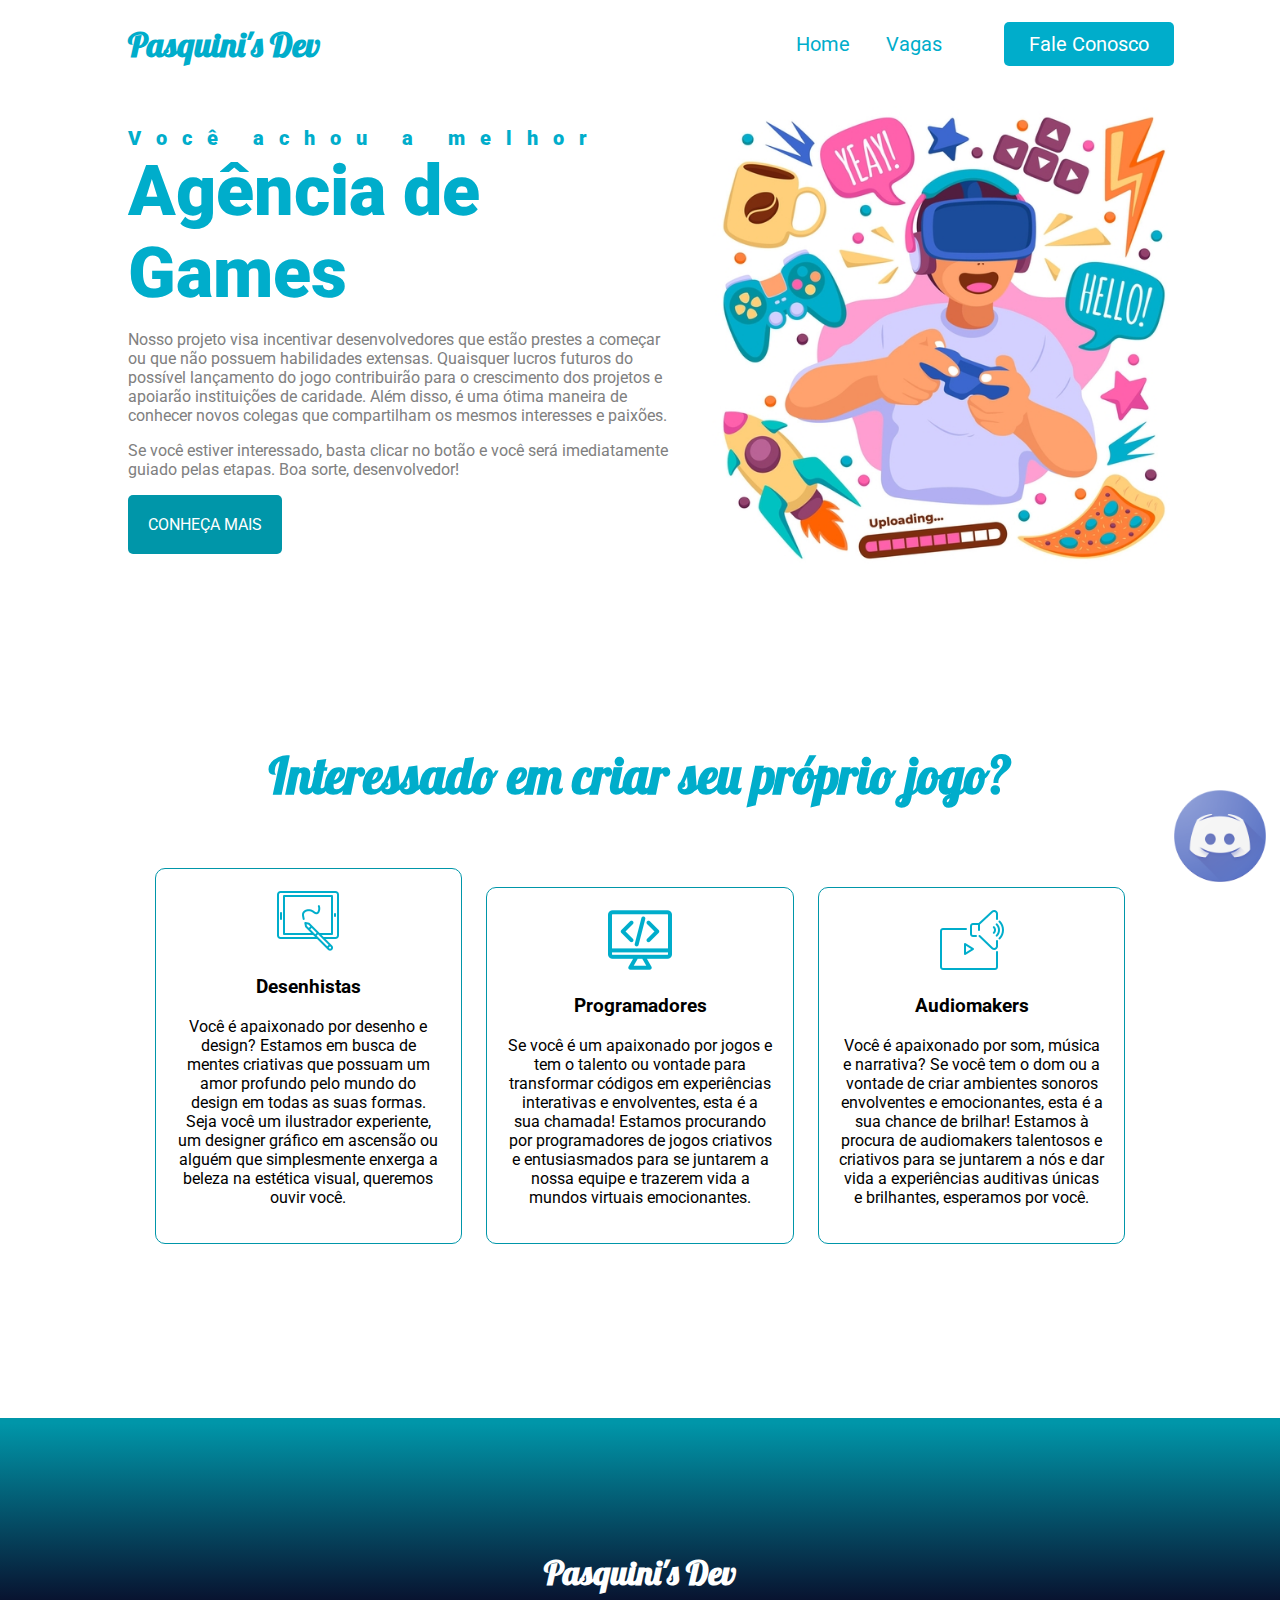
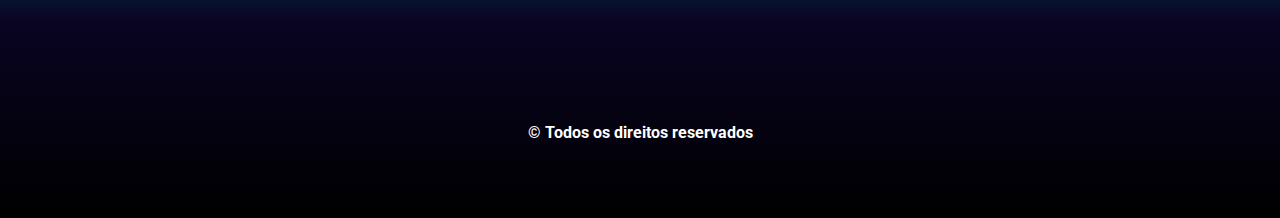
<file: index.html>
<!DOCTYPE html>
<html lang="pt-br">
  <head>
    <meta charset="UTF-8" />
    <meta name="viewport" content="width=device-width, initial-scale=1.0" />
    <meta
      name="description"
      content="Site focado em novos desenvolvedores de games"
    />
    <link rel="stylesheet" href="css/estilo.css" />
    <link rel="stylesheet" href="css/responsivo.css" />
    <meta
      name="keywords"
      content="Jogos, Games, Desenvolvimento, Design, Lore, Criação, Comunidade"
    />
    <title>Pasquini's Dev</title>
  </head>
  <body>
    <nav class="navbar">
      <div class="logo">
        <h1>Pasquini's Dev</h1>
      </div>
      <div class="menu">
        <a href="#">Home</a>
        <a href="#cards">Vagas</a>
        <a
          id="botao"
          target="_blank"
          href="https://api.whatsapp.com/send?phone=5519995296233&text=Peguei%20seu%20n%C3%BAmero%20no%20site,%20e%20gostaria%20de%20saber%20mais%20sobre%20o%20projeto%20de%20games!"
          >Fale Conosco</a
        >
      </div>
    </nav>
    <header class="header">
      <div class="headline">
        <h2 style="letter-spacing: 15px">Você achou a melhor</h2>
        <h2 style="font-size: 70px">Agência de Games</h2>
        <p>
          Nosso projeto visa incentivar desenvolvedores que estão prestes a
          começar ou que não possuem habilidades extensas. Quaisquer lucros
          futuros do possível lançamento do jogo contribuirão para o crescimento
          dos projetos e apoiarão instituições de caridade. Além disso, é uma
          ótima maneira de conhecer novos colegas que compartilham os mesmos
          interesses e paixões.
        </p>
        <p>
          Se você estiver interessado, basta clicar no botão e você será
          imediatamente guiado pelas etapas. Boa sorte, desenvolvedor!
        </p>
        <a href="https://api.whatsapp.com/send?phone=5519995296233&text=Peguei%20seu%20n%C3%BAmero%20no%20site,%20e%20gostaria%20de%20saber%20mais%20sobre%20o%20projeto%20de%20games!"" class="contact-btn">Conheça mais</a>
      </div>
      <div class="img-headline">
        <img src="img/games.jpg" />
      </div>
    </header>
    <section id="cards">
      <h2>Interessado em criar seu próprio jogo?</h2>
      <div  class="servicos">
        <div class="card">
          <img src="img/desenho.png" />
          <div class="card-text">
            <h3 class="card-tittle">Desenhistas</h3>
            <p>
              Você é apaixonado por desenho e design? Estamos em busca de mentes
              criativas que possuam um amor profundo pelo mundo do
              design em todas as suas formas. Seja você um ilustrador
              experiente, um designer gráfico em ascensão ou alguém que
              simplesmente enxerga a beleza na estética visual, queremos ouvir
              você.
            </p>
          </div>
          <div class="hidden-text">
            <h3 class="card-tittle">Desenhistas</h3>
            <p>
              Se você tem uma afinidade por cores, formas, linhas e composições,
              esta é a oportunidade perfeita para se conectar com outros
              entusiastas e compartilhar sua paixão. Nossa comunidade está à
              procura de pessoas que possam trazer uma perspectiva única e
              criativa para conversas sobre desenho e design. Seja você um
              amador curioso ou um profissional experiente, todos são bem-vindos
              para contribuir e inspirar-se mutuamente.
            </p>
          </div>
        </div>
        <div class="card">
          <img src="img/programacao.png" />
          <div class="card-text">
            <h3 class="card-tittle">Programadores</h3>
            <p>
              Se você é um apaixonado por jogos e tem o talento ou vontade para
              transformar códigos em experiências interativas e envolventes,
              esta é a sua chamada! Estamos procurando por programadores de
              jogos criativos e entusiasmados para se juntarem a nossa equipe e
              trazerem vida a mundos virtuais emocionantes.
            </p>
          </div>
          <div class="hidden-text">
            <h3 class="card-tittle">Programadores</h3>
            <p>
              Se você tem uma profunda paixão por linguagens de programação, um
              interesse ardente em mecânicas de jogos e o desejo de criar algo
              que cativará jogadores de todo o mundo, você é exatamente quem
              estamos procurando. Nossa equipe busca programadores de jogos que
              possam contribuir com suas ideias inovadoras e paixão
              pela criação de experiências interativas, todos são bem-vindos
              para contribuir e inspirar-se mutuamente.
            </p>
          </div>
        </div>
        <div class="card">
          <img src="img/audio.png" />
          <div class="card-text">
            <h3 class="card-tittle">Audiomakers</h3>
            <p>
              Você é apaixonado por som, música e narrativa? Se você tem o dom
              ou a vontade de criar ambientes sonoros envolventes e
              emocionantes, esta é a sua chance de brilhar! Estamos à procura de
              audiomakers talentosos e criativos para se juntarem a nós e dar
              vida a experiências auditivas únicas e brilhantes, esperamos por você.
            </p>
          </div>
          <div class="hidden-text">
            <h3 class="card-tittle" >Audiomakers</h3>
            <p>
              Se você entende a magia por trás das trilhas sonoras cativantes,
              dos efeitos sonoros que dão vida a histórias e das paisagens
              sonoras que transformam mundos, você é o audiomaker que estamos
              buscando. Nossa equipe está à procura de indivíduos apaixonados
              por som que possam adicionar uma dimensão emocional e autêntica
              aos projetos que criamos, Seja você um amador curioso ou um
              profissional experiente, todos são bem-vindos para contribuir e
              inspirar-se mutuamente.
            </p>
          </div>
        </div>
      </div>
    </section>
    <footer>
      <div class="logo-rodape">
        <h2 class="agencia">Pasquini's Dev</h2>
      </div>

      <b style="color: white">© Todos os direitos reservados</b>
    </footer>
    <a
      class="whats"
      target="_blank"
      href="https://discord.gg/yKQ4Y99R"
      ><img src="img/discord.png"
    /></a>
  </body>
</html>
</file>
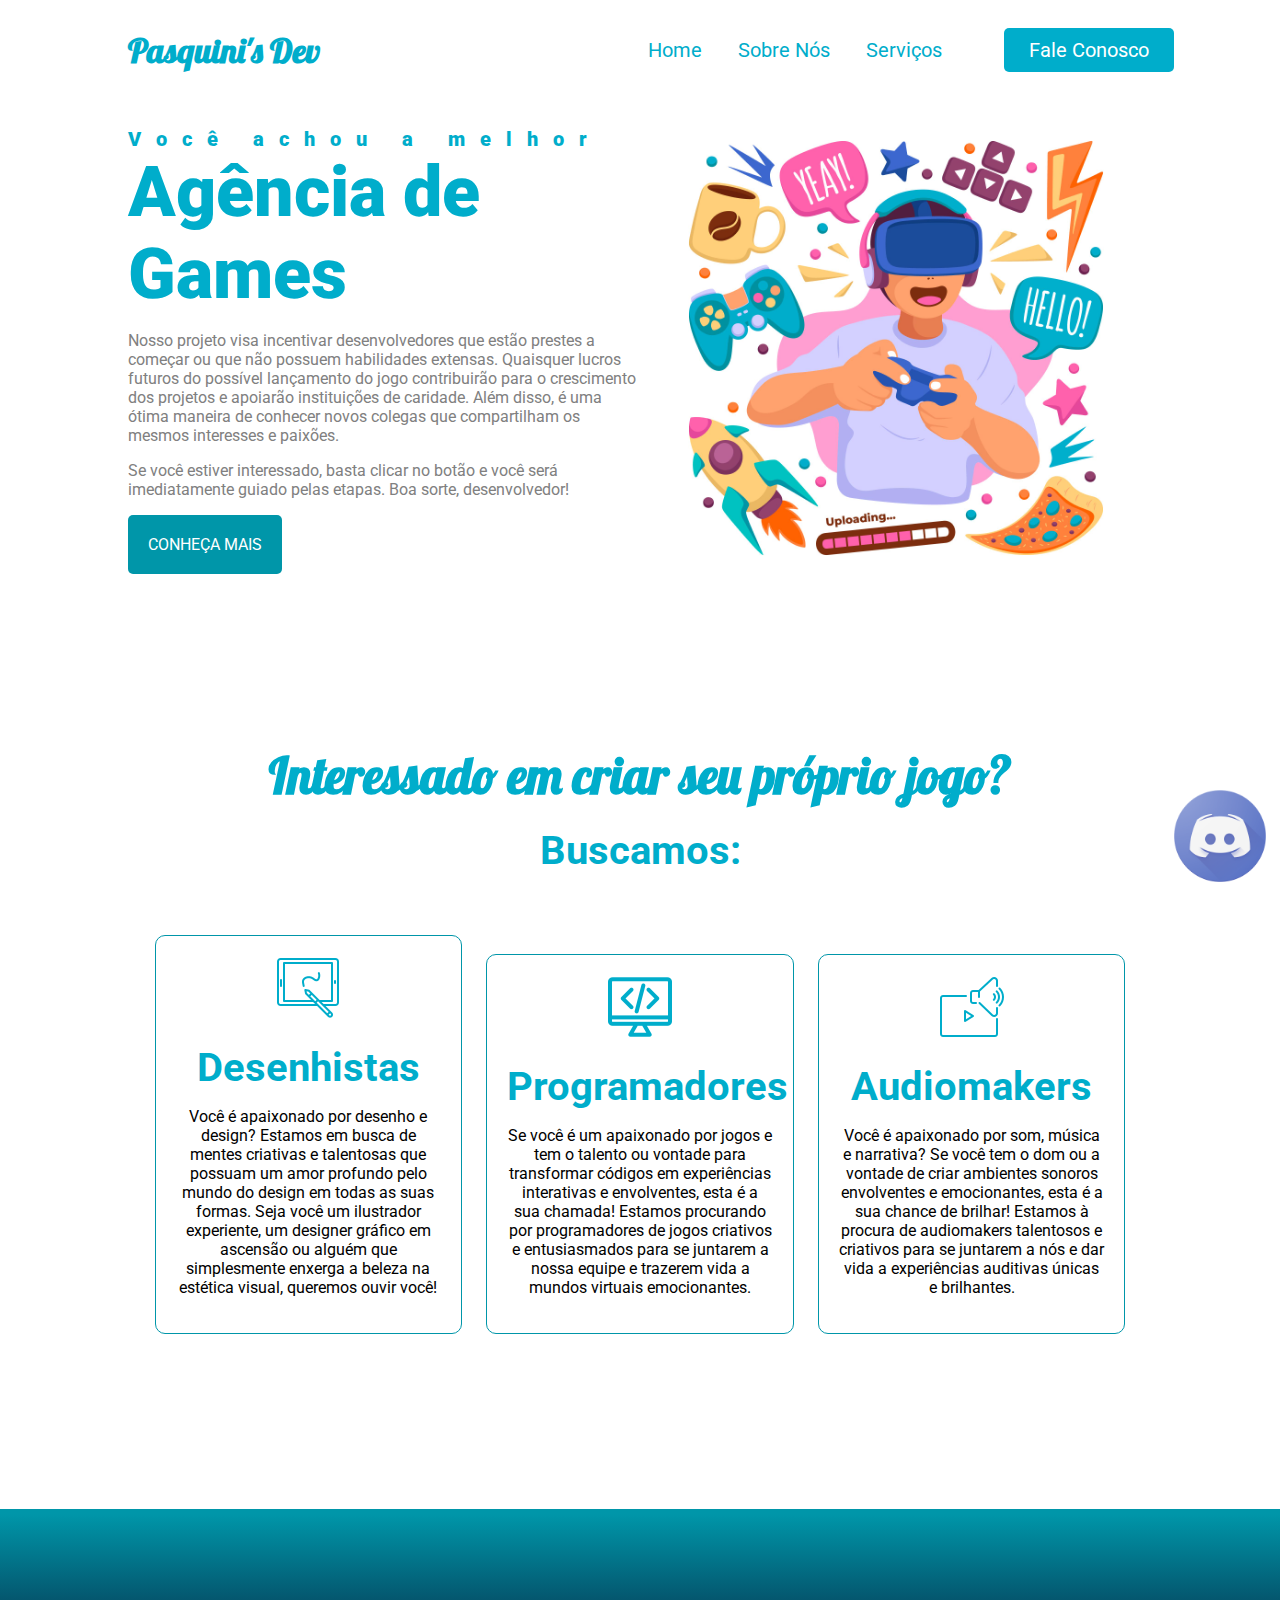
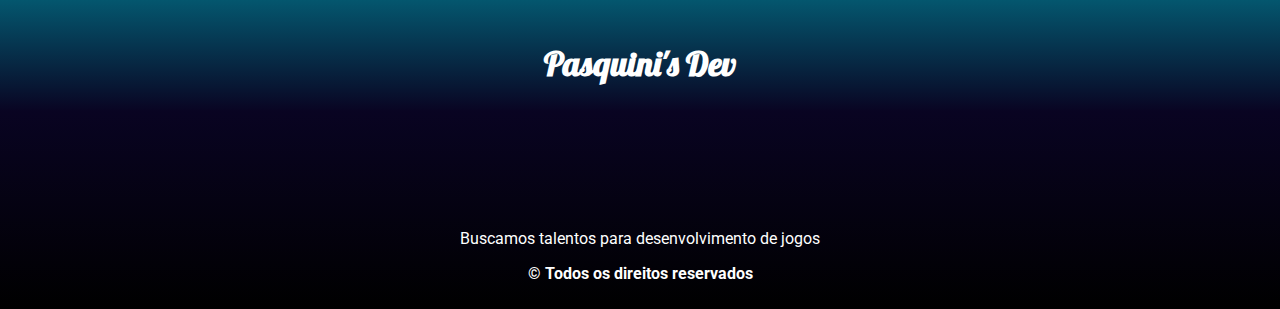
<file: pasquinis-dev/index.html>
<!DOCTYPE html>
<html lang="pt-br">
  <head>
    <meta charset="UTF-8" />
    <meta name="viewport" content="width=device-width, initial-scale=1.0" />
    <meta
      name="description"
      content="Site focado em novos desenvolvedores de games"
    />
    <link rel="stylesheet" href="css/estilo.css" />
    <link rel="stylesheet" href="css/responsivo.css" />
    <meta
      name="keywords"
      content="Jogos, Games, Desenvolvimento, Design, Lore, Criação, Comunidade"
    />
    <title>Pasquini's Dev</title>
  </head>
  <body>
    <nav class="navbar">
      <div class="logo">
        <h1>Pasquini's Dev</h1>
      </div>
      <div class="menu">
        <a href="#">Home</a>
        <a href="#">Sobre Nós</a>
        <a href="#">Serviços</a>
        <a
          id="botao"
          target="_blank"
          href="https://api.whatsapp.com/send?phone=5519995296233&text=Peguei%20seu%20n%C3%BAmero%20no%20site,%20e%20gostaria%20de%20saber%20mais%20sobre%20o%20projeto%20de%20games!"
          >Fale Conosco</a
        >
      </div>
    </nav>
    <header class="header">
      <div class="headline">
        <h2 style="letter-spacing: 15px">Você achou a melhor</h2>
        <h2 style="font-size: 70px">Agência de Games</h2>
        <p>
          Nosso projeto visa incentivar desenvolvedores que estão prestes a
          começar ou que não possuem habilidades extensas. Quaisquer lucros
          futuros do possível lançamento do jogo contribuirão para o crescimento
          dos projetos e apoiarão instituições de caridade. Além disso, é uma
          ótima maneira de conhecer novos colegas que compartilham os mesmos
          interesses e paixões.
        </p>
        <p>
          Se você estiver interessado, basta clicar no botão e você será
          imediatamente guiado pelas etapas. Boa sorte, desenvolvedor!
        </p>
        <a href="#" class="contact-btn">Conheça mais</a>
      </div>
      <div class="img-headline">
        <img src="img/imagem.jpg" />
      </div>
    </header>
    <section>
      <h2>Interessado em criar seu próprio jogo?</h2>
      <h3>Buscamos:</h3>
      <div class="servicos">
        <div class="card">
          <img src="img/desenho.png" />
          <div class="card-text">
            <h3 class="card-tittle">Desenhistas</h3>
            <p>
              Você é apaixonado por desenho e design? Estamos em busca de mentes
              criativas e talentosas que possuam um amor profundo pelo mundo do
              design em todas as suas formas. Seja você um ilustrador
              experiente, um designer gráfico em ascensão ou alguém que
              simplesmente enxerga a beleza na estética visual, queremos ouvir
              você!
            </p>
          </div>
          <div class="hidden-text">
            <h3 class="card-tittle">Desenhistas</h3>
            <p>
              Se você tem uma afinidade por cores, formas, linhas e composições,
              esta é a oportunidade perfeita para se conectar com outros
              entusiastas e compartilhar sua paixão. Nossa comunidade está à
              procura de pessoas que possam trazer uma perspectiva única e
              criativa para conversas sobre desenho e design. Seja você um
              amador curioso ou um profissional experiente, todos são bem-vindos
              para contribuir e inspirar-se mutuamente.
            </p>
          </div>
        </div>
        <div class="card">
          <img src="img/programacao.png" />
          <div class="card-text">
            <h3 class="card-tittle">Programadores</h3>
            <p>
              Se você é um apaixonado por jogos e tem o talento ou vontade para
              transformar códigos em experiências interativas e envolventes,
              esta é a sua chamada! Estamos procurando por programadores de
              jogos criativos e entusiasmados para se juntarem a nossa equipe e
              trazerem vida a mundos virtuais emocionantes.
            </p>
          </div>
          <div class="hidden-text">
            <h3 class="card-tittle">Programadores</h3>
            <p>
              Se você tem uma profunda paixão por linguagens de programação, um
              interesse ardente em mecânicas de jogos e o desejo de criar algo
              que cativará jogadores de todo o mundo, você é exatamente quem
              estamos procurando. Nossa equipe busca programadores de jogos que
              possam contribuir com sua expertise, ideias inovadoras e paixão
              pela criação de experiências interativas de alta qualidade.
            </p>
          </div>
        </div>
        <div class="card">
          <img src="img/audio.png" />
          <div class="card-text">
            <h3 class="card-tittle">Audiomakers</h3>
            <p>
              Você é apaixonado por som, música e narrativa? Se você tem o dom
              ou a vontade de criar ambientes sonoros envolventes e
              emocionantes, esta é a sua chance de brilhar! Estamos à procura de
              audiomakers talentosos e criativos para se juntarem a nós e dar
              vida a experiências auditivas únicas e brilhantes.
            </p>
          </div>
          <div class="hidden-text">
            <h3 class="card-tittle" >Audiomakers</h3>
            <p>
              Se você entende a magia por trás das trilhas sonoras cativantes,
              dos efeitos sonoros que dão vida a histórias e das paisagens
              sonoras que transformam mundos, você é o audiomaker que estamos
              buscando. Nossa equipe está à procura de indivíduos apaixonados
              por som que possam adicionar uma dimensão emocional e autêntica
              aos projetos que criamos, Seja você um amador curioso ou um
              profissional experiente, todos são bem-vindos para contribuir e
              inspirar-se mutuamente.
            </p>
          </div>
        </div>
      </div>
    </section>
    <footer>
      <div class="logo-rodape">
        <h2 class="agencia">Pasquini's Dev</h2>
      </div>
      <p style="color: white">
        Buscamos talentos para desenvolvimento de jogos
      </p>
      <b style="color: white">© Todos os direitos reservados</b>
    </footer>
    <a
      class="whats"
      target="_blank"
      href="https://discord.gg/yKQ4Y99R"
      ><img src="img/discord.png"
    /></a>
  </body>
</html>
</file>
<file: css/estilo.css>
@import url("https://fonts.googleapis.com/css2?family=Lobster&family=Poppins:wght@400;500;600;700;900&family=Roboto:ital,wght@0,100;0,300;0,400;0,500;0,700;0,900;1,100;1,300;1,400;1,500;1,700;1,900&display=swap");

* {
  box-sizing: border-box;
}

body {
  margin: 0;
  font-family: "Roboto", sans-serif;
}

.navbar {
  display: flex;
  flex-flow: row wrap;
  background-color: white;
  height: 80px;
  justify-content: center;
  align-items: center;
  position: fixed;
  width: 100%;
}

.logo {
  flex: 20%;
  margin-left: 10%;
  text-align: left;
}

.logo h1 {
  font-family: "Lobster", cursive;
  color: #00adcb;
  font-size: 34px;
}

.menu {
  flex: 70%;
  text-align: right;
  padding: 20px;
}

.menu a {
  color: #00adcb;
  text-decoration: none;
  font-size: 20px;
  padding: 20px 16px;
}

.menu a:hover {
  color: #0096a9;
  border-top: 4px solid #00adcb;
}

#botao {
  background-color: #00adcb;
  padding: 10px 25px;
  color: white;
  border-radius: 5px;
  margin-right: 10%;
  margin-left: 5%;
}

#botao:hover {
  border: none;
  background-color: #0096a9;
}

.header {
  
  padding-top: 80px;
  display: flex;
  flex-flow: row wrap;
  height: 600px;
  justify-content: center;
  align-items: center;
}

.headline {
  margin-left: 10%;
  flex: 40%;
}

.headline h2 {
  font-weight: 900;
  font-size: 20px;
  color: #00adcb;
  padding: 0;
  margin: 0;
}

.headline p {
  color: gray;
  text-align: left;
}

.contact-btn {
  display: inline-block;
  background-color: #0096a9;
  padding: 20px;
  color: white;
  text-transform: uppercase;
  border-radius: 5px;
  text-decoration: none;
}

.contact-btn:hover {
  background-color: #00adcb;
}

.img-headline {
  margin-right: 5%;
  flex: 40%;
  text-align: center;
}

.img-headline img {
  max-width: 90%;
  
}

section {
  display: inline-block;
  margin-top: 80px;
  margin-left: 5%;
  margin-right: 5%;
  padding: 5%;
  text-align: center;
}

section h2 {
  width: 100%;
  font-size: 50px;
  margin: 0;
  font-family: "Lobster", cursive;
  font-weight: bold;
  color: #00adcb;
}

.servicos {
  display: inline-block;
  margin-top: 5%;
}

.card {
  display: inline-block;
  width: 30%;
  padding: 20px;
  margin: 1%;
  border: 1px solid #0096a9;
  border-radius: 10px;
  cursor: pointer;
}

.hidden-text {
  display: none;
}

.card:hover {
  background-color: #0096a9;
  color: white;
  padding: 40px;
}

.card:hover img {
  display: none;
}

.card:hover .card-text {
  display: none;
}

.card:hover .hidden-text {
  display: block;
}

footer {
  margin-top: 100px;
  height: 400px;
  background-image: linear-gradient(180deg, #0096a9, #090422, black);
  text-align: center;
  border-top: 5px solid #0096a9;
}

.logo-rodape {
  padding: 100px;
}

.agencia {
  font-family: "Lobster", cursive;
  color: white;
  font-size: 34px;
}

.whats {
  position: fixed;
  bottom: 10px;
  right: 10px;
}

.whats img {
  width: 100px;
}
</file>
<file: css/responsivo.css>
@media screen and (max-width: 1024px) {
  .menu {
    display: none;
  }
  .navbar {
    position: relative;
  }
  .logo {
    margin: 0;
    text-align: center;
  }

  .header {
    padding-top: 50px;
  }

  .headline {
    flex: 100%;
    margin: 5%;
    text-align: center;
  }

  .headline p {
    text-align: center;
  }

  .img-headline {
    flex: 100%;
    text-align: center;
    margin-right: 0;
    max-width: 75%;
  }

  section {
    margin-top: 400px;
  }

  .whats {
    display: none;
  }

  .card {
    width: 100%;
  }
}

@media screen and (max-width: 500px) { 

  section {
    margin-top: 325px;
  }

}

@media screen and (max-width: 350px) { 

  section {
    margin-top: 400px;
  }

}
</file>
<file: pasquinis-dev/css/estilo.css>
@import url("https://fonts.googleapis.com/css2?family=Lobster&family=Poppins:wght@400;500;600;700;900&family=Roboto:ital,wght@0,100;0,300;0,400;0,500;0,700;0,900;1,100;1,300;1,400;1,500;1,700;1,900&display=swap");

* {
  box-sizing: border-box;
}

body {
  margin: 0;
  font-family: "Roboto", sans-serif;
}

.navbar {
  display: flex;
  flex-flow: row wrap;
  background-color: white;
  height: 100px;
  justify-content: center;
  align-items: center;
  position: fixed;
  width: 100%;
}

.logo {
  flex: 20%;
  margin-left: 10%;
  text-align: left;
}

.logo h1 {
  font-family: "Lobster", cursive;
  color: #00adcb;
  font-size: 34px;
}

.menu {
  flex: 70%;
  text-align: right;
  padding: 20px;
}

.menu a {
  color: #00adcb;
  text-decoration: none;
  font-size: 20px;
  padding: 20px 16px;
}

.menu a:hover {
  color: #0096a9;
  border-top: 4px solid #00adcb;
}

#botao {
  background-color: #00adcb;
  padding: 10px 25px;
  color: white;
  border-radius: 5px;
  margin-right: 10%;
  margin-left: 5%;
}

#botao:hover {
  border: none;
  background-color: #0096a9;
}

.header {
  padding-top: 100px;
  display: flex;
  flex-flow: row wrap;
  height: 600px;
  justify-content: center;
  align-items: center;
}

.headline {
  margin-left: 10%;
  flex: 40%;
}

.headline h2 {
  font-weight: 900;
  font-size: 20px;
  color: #00adcb;
  padding: 0;
  margin: 0;
}

.headline p {
  color: gray;
  text-align: left;
}

.contact-btn {
  display: inline-block;
  background-color: #0096a9;
  padding: 20px;
  color: white;
  text-transform: uppercase;
  border-radius: 5px;
  text-decoration: none;
}

.contact-btn:hover {
  background-color: #00adcb;
}

.img-headline {
  margin-right: 10%;
  flex: 40%;
  text-align: center;
}

.img-headline img {
  max-width: 90%;
}

section {
  display: inline-block;
  margin-top: 80px;
  margin-left: 5%;
  margin-right: 5%;
  padding: 5%;
  text-align: center;
}

section h2 {
  width: 100%;
  font-size: 50px;
  margin: 0;
  font-family: "Lobster", cursive;
  font-weight: bold;
  color: #00adcb;
}

section h3 {
  width: 100%;
  font-size: 40px;
  margin: 0;
  margin-top: 20px;
  font-weight: bold;
  color: #00adcb;
}

.servicos {
  display: inline-block;
  margin-top: 5%;
}

.card {
  display: inline-block;
  width: 30%;
  padding: 20px;
  margin: 1%;
  border: 1px solid #0096a9;
  border-radius: 10px;
  cursor: pointer;
}

.hidden-text {
  display: none;
}

.card:hover {
  background-color: #0096a9;
  color: white;
  padding: 40px;
}

.card:hover img {
  display: none;
}

.card:hover .card-text {
  display: none;
}

.card:hover .hidden-text {
  display: block;
}

footer {
  margin-top: 100px;
  height: 400px;
  background-image: linear-gradient(180deg, #0096a9, #090422, black);
  text-align: center;
  border-top: 5px solid #0096a9;
}

.logo-rodape {
  padding: 100px;
}

.agencia {
  font-family: "Lobster", cursive;
  color: white;
  font-size: 34px;
}

.whats {
  position: fixed;
  bottom: 10px;
  right: 10px;
}

.whats img {
  width: 100px;
}
</file>
<file: pasquinis-dev/css/responsivo.css>
@media screen and (max-width: 1024px) {
  .menu {
    display: none;
  }
  .navbar {
    position: relative;
  }
  .logo {
    margin: 0;
    text-align: center;
  }

  .header {
    padding-top: 50px;
  }

  .headline {
    flex: 100%;
    margin: 5%;
    text-align: center;
  }

  .headline p {
    text-align: center;
  }

  .img-headline {
    flex: 100%;
    text-align: center;
    max-width: 90%;
  }

  section {
    margin-top: 600px;
  }

  .whats {
    display: none;
  }

  .card {
    width: 100%;
  }
}

@media screen and (max-width: 850px) {
    section {
        margin-top: 500px;
      }
    }
</file>
